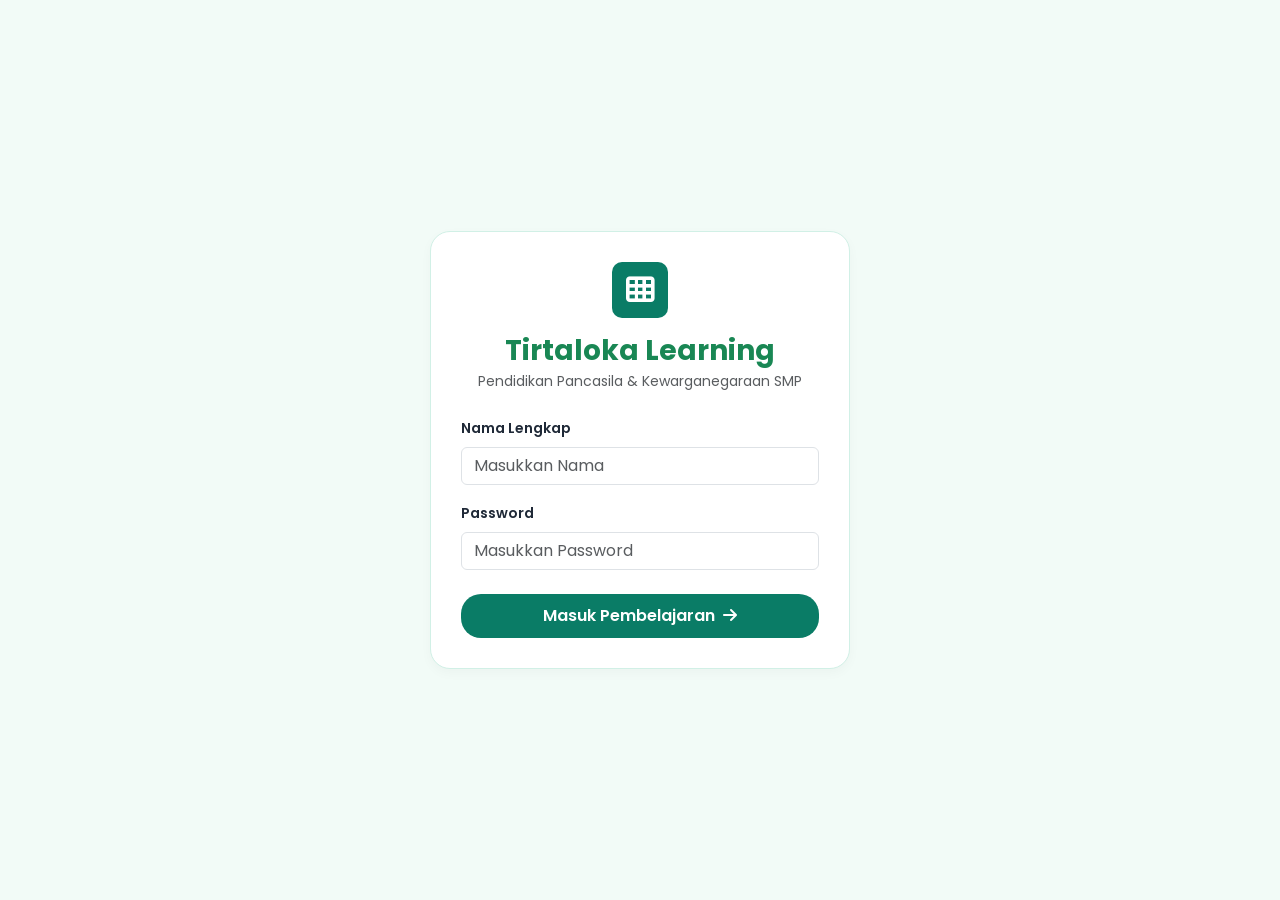
<file: index.html>
<!DOCTYPE html>
<html lang="id">
<head>
  <meta charset="UTF-8">
  <meta name="viewport" content="width=device-width, initial-scale=1.0">
  <title>Tirtaloka PKn - Login</title>
  <link href="https://cdn.jsdelivr.net/npm/bootstrap@5.3.0/dist/css/bootstrap.min.css" rel="stylesheet">
  <link href="https://cdnjs.cloudflare.com/ajax/libs/font-awesome/6.4.0/css/all.min.css" rel="stylesheet">
  <link href="https://fonts.googleapis.com/css2?family=Poppins:wght@400;600;700&display=swap" rel="stylesheet">
  <link rel="stylesheet" href="css/style.css">
</head>
<body>

  <div class="container d-flex justify-content-center align-items-center min-vh-100">
    <div class="main-panel-card text-center" style="max-width: 420px; width: 100%;">
      <div class="brand-icon-box mx-auto mb-3" style="width: 56px; height: 56px; font-size: 1.8rem;">
        <i class="fas fa-table-cells"></i>
      </div>
      <h3 class="fw-bold text-success mb-1">Tirtaloka Learning</h3>
      <p class="text-muted mb-4 small">Pendidikan Pancasila & Kewarganegaraan SMP</p>
      
      <form onsubmit="handleLogin(event)">
        <div class="mb-3 text-start">
          <label class="form-label fw-semibold small">Nama Lengkap</label>
          <input type="text" id="loginNama" class="form-control" placeholder="Masukkan Nama" required>
        </div>
        <div class="mb-3 text-start">
          <label class="form-label fw-semibold small">Password</label>
          <input type="password" id="loginPassword" class="form-control" placeholder="Masukkan Password" required>
        </div>
        <button type="submit" class="btn btn-emerald w-100 mt-2">
          Masuk Pembelajaran <i class="fas fa-arrow-right ms-1"></i>
        </button>
      </form>
    </div>
  </div>

  <script src="js/config.js"></script>
  <script src="js/app.js"></script>
</body>
</html>
</file>
<file: css/style.css>
:root {
  --bg-app: #f2fbf7;
  --primary-green: #0a7c66;
  --light-mint: #e8f7f2;
  --border-card: #d1f0e6;
  --text-dark: #1f2937;
  --text-muted: #6b7280;
}

body {
  font-family: 'Poppins', sans-serif;
  background-color: var(--bg-app);
  color: var(--text-dark);
  min-height: 100vh;
}

.navbar-custom {
  background-color: #ffffff;
  border-bottom: 1px solid #e5e7eb;
  padding: 12px 0;
}

.brand-icon-box {
  background-color: var(--primary-green);
  color: #fff;
  width: 38px;
  height: 38px;
  border-radius: 10px;
  display: flex;
  align-items: center;
  justify-content: center;
  font-size: 1.2rem;
}

.brand-text {
  color: var(--primary-green);
  font-weight: 700;
  font-size: 1.25rem;
}

.btn-logout-circle {
  width: 40px;
  height: 40px;
  border-radius: 50%;
  background-color: #f3f4f6;
  border: 1px solid #e5e7eb;
  color: #4b5563;
  display: flex;
  align-items: center;
  justify-content: center;
  transition: all 0.2s ease;
}

.btn-logout-circle:hover {
  background-color: #fee2e2;
  color: #ef4444;
}

.btn-back-dashboard {
  background-color: #e5e7eb;
  color: #374151;
  border-radius: 20px;
  padding: 6px 18px;
  font-size: 0.875rem;
  font-weight: 600;
  text-decoration: none;
  display: inline-flex;
  align-items: center;
  gap: 6px;
  border: none;
}

.btn-back-dashboard:hover {
  background-color: #d1d5db;
  color: #111827;
}

.hero-banner {
  background-color: var(--primary-green);
  border-radius: 20px;
  box-shadow: 0 10px 25px rgba(10, 124, 102, 0.15);
}

.custom-nav-card {
  background: #ffffff;
  border: 1.5px solid var(--border-card);
  border-radius: 16px;
  text-align: left;
  text-decoration: none;
  display: flex;
  align-items: center;
  gap: 16px;
  padding: 20px;
  box-shadow: 0 2px 8px rgba(0, 0, 0, 0.02);
  transition: all 0.2s ease-in-out;
}

.custom-nav-card:hover {
  transform: translateY(-3px);
  border-color: var(--primary-green);
  box-shadow: 0 8px 16px rgba(10, 124, 102, 0.08);
}

.card-icon-box {
  width: 52px;
  height: 52px;
  border-radius: 12px;
  display: flex;
  align-items: center;
  justify-content: center;
  font-size: 1.35rem;
  flex-shrink: 0;
  background-color: var(--light-mint);
  color: var(--primary-green);
}

.main-panel-card {
  background: #ffffff;
  border: 1.5px solid var(--border-card);
  border-radius: 20px;
  padding: 30px;
  box-shadow: 0 4px 12px rgba(0, 0, 0, 0.03);
}

.btn-emerald {
  background-color: var(--primary-green);
  color: white;
  border-radius: 20px;
  padding: 10px 24px;
  font-weight: 600;
  border: none;
}

.btn-emerald:hover {
  background-color: #086352;
  color: white;
}

.bg-mint {
  background-color: var(--light-mint);
}
</file>
